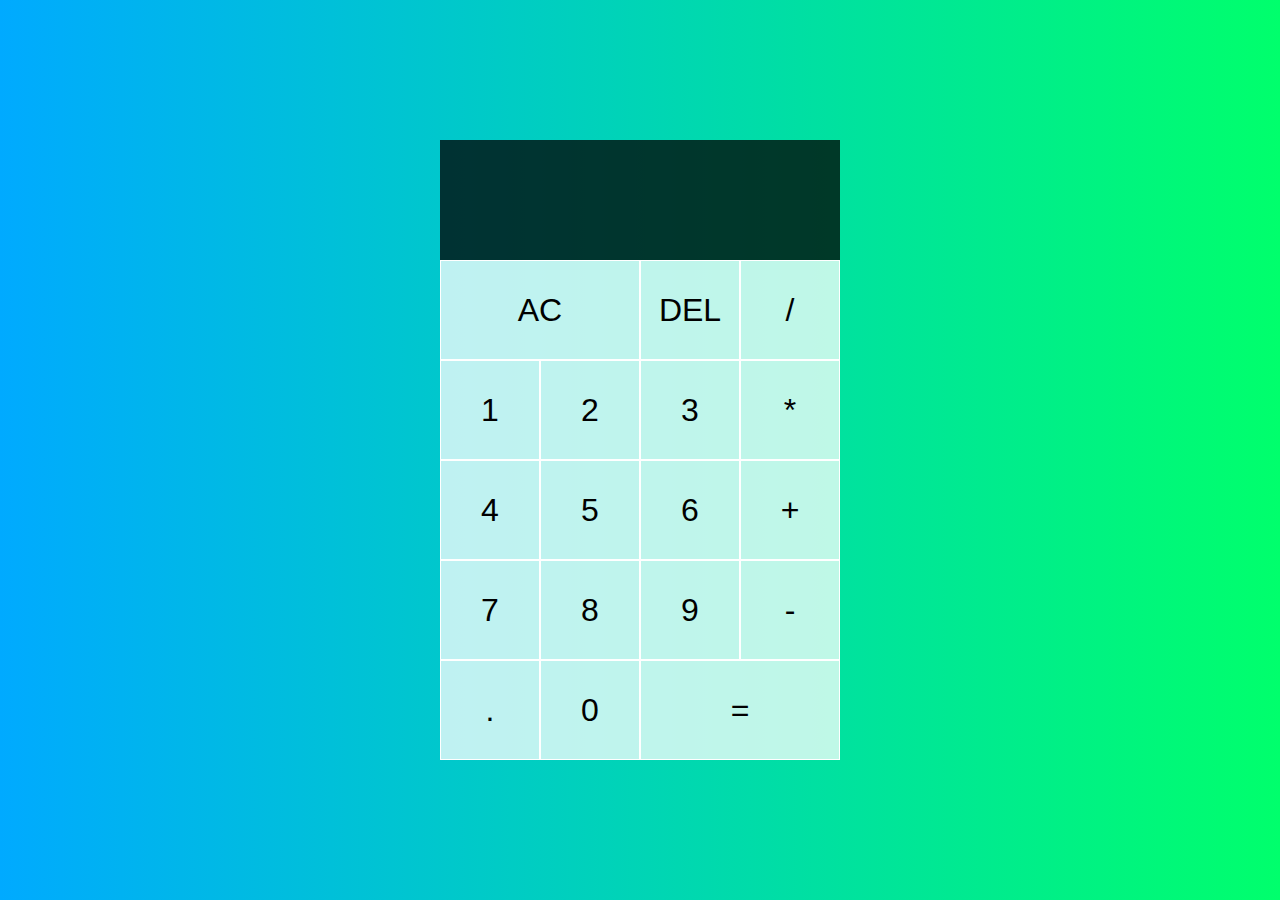
<file: index.html>
<!-- CALCULATOR -->
<!DOCTYPE html>
<html>

<head>
    <meta charset="utf-8">
    <meta name="viewport" content="width=device-width, initial-scale=1.0">
    <title>Calculator</title>
    <link rel="stylesheet" type="text/css" href="style.css">
    <script type="text/javascript" src="script.js" defer></script>
</head>

<body>
    <div class="calculator-grid">
        <div class="output">
            <div data-previous-operand class="previous-operand"></div>
            <div data-current-operand class="current-operand"></div>
        </div>
        <button data-all-clear class="span-two">AC</button>
        <button data-delete>DEL</button>
        <button data-operation>/</button>
        <button data-number>1</button>
        <button data-number>2</button>
        <button data-number>3</button>
        <button data-operation>*</button>
        <button data-number>4</button>
        <button data-number>5</button>
        <button data-number>6</button>
        <button data-operation>+</button>
        <button data-number>7</button>
        <button data-number>8</button>
        <button data-number>9</button>
        <button data-operation>-</button>
        <button data-number>.</button>
        <button data-number>0</button>
        <button data-equals class="span-two">=</button>
    </div>
</body>

</html>
</file>
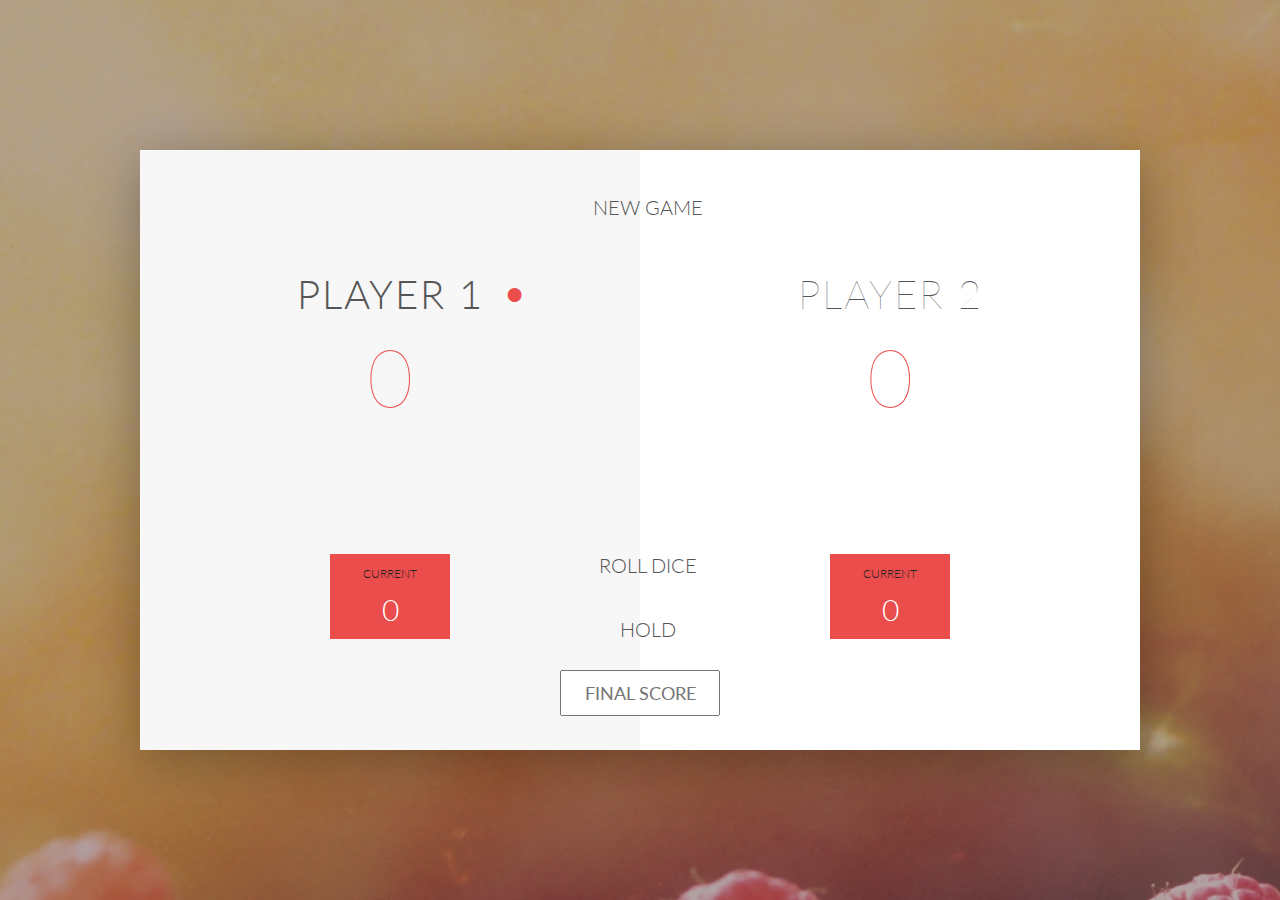
<file: pig game/index.html>
<!DOCTYPE html>
<html lang="en">
    <head>
        <meta charset="UTF-8">
        <link href="https://fonts.googleapis.com/css?family=Lato:100,300,600" rel="stylesheet" type="text/css">
        <link href="http://code.ionicframework.com/ionicons/2.0.1/css/ionicons.min.css" rel="stylesheet" type="text/css">
        <link type="text/css" rel="stylesheet" href="style.css">
        
        <title>Pig Game</title>
    </head>

    <body>
        <div class="wrapper clearfix">
            <div class="player-0-panel active">
                <div class="player-name" id="name-0"></div>
                <div class="player-score" id="score-0">43</div>
                <div class="player-current-box">
                    <div class="player-current-label">Current</div>
                    <div class="player-current-score" id="current-0">11</div>
                </div>
            </div>
            
            <div class="player-1-panel">
                <div class="player-name" id="name-1"></div>
                <div class="player-score" id="score-1">72</div>
                <div class="player-current-box">
                    <div class="player-current-label">Current</div>
                    <div class="player-current-score" id="current-1">0</div>
                </div>
            </div>
            
            <button class="btn-new"><i class="ion-ios-plus-outline"></i>New game</button>
            <button class="btn-roll"><i class="ion-ios-loop"></i>Roll dice</button>
            <button class="btn-hold"><i class="ion-ios-download-outline"></i>Hold</button>

            <input type="text" placeholder="Final score" class="final-score">

            <img src="dice-5.png" alt="Dice" class="dice" id="dice-1">
            <img src="dice-5.png" alt="Dice" class="dice" id="dice-2">

        </div>
        
<!--        <script src="app.js"></script>-->
            <script src="challange.js"></script>
    </body>
</html>
</file>
<file: style.css>
/* CALCULATOR */

*,
*::before,
*::after {
    box-sizing: border-box;
    font-family: Gotham Rounded, sans-serif;
    font-weight: normal;
}

body {
    padding: 0;
    margin: 0;
    background: linear-gradient(to right, #00AAFF, #00FF6C);
}

.calculator-grid {
    display: grid;
    justify-content: center;
    align-content: center;
    min-height: 100vh;
    grid-template-columns: repeat(4, 100px);
    grid-template-rows: minmax(120px, auto) repeat(5, 100px);
}

.calculator-grid>button {
    cursor: pointer;
    font-size: 2rem;
    border: 1px solid white;
    outline: none;
    background-color: rgba(255, 255, 255, .75);
}

.calculator-grid>button:hover {
    background-color: rgba(255, 255, 255, .9);
}

.span-two {
    grid-column: span 2;
}

.output {
    grid-column: 1 / -1;
    background-color: rgba(0, 0, 0, .75);
    display: flex;
    align-items: flex-end;
    justify-content: space-around;
    flex-direction: column;
    padding: 10px;
    word-wrap: break-word;
    word-break: break-all;
}

.output .previous-operand {
    color: red;
    font-size: 1.5rem;
}

.output .current-operand {
    color: white;
    font-size: 2.5rem;
}
</file>
<file: pig game/style.css>
/**********************************************
*** GENERAL
**********************************************/
.final-score {
    position: absolute;
    left: 50%;
    transform: translateX(-50%);
    top: 520px;
    color: #555;
    font-size: 18px;
    font-family: 'Lato', serif;
    text-align: center;
    padding: 10px;
    width: 160px;
    text-transform: uppercase;
}

.final-score:focus {
    outline: none;
}

#dice-1 {
    top: 120px;
}

#dice-2 {
    top: 250px;
}

* {
    margin: 0;
    padding: 0;
    box-sizing: border-box;
    
}

.clearfix::after {
    content: "";
    display: table;
    clear: both;
}

body {
    background-image: linear-gradient(rgba(62, 20, 20, 0.4), rgba(62, 20, 20, 0.4)), url(back.jpg);
    background-size: cover;
    background-position: center;
    font-family: Lato;
    font-weight: 300;
    position: relative;
    height: 100vh;
    color: #555;
}

.wrapper {
    width: 1000px;
    position: absolute;
    top: 50%;
    left: 50%;
    transform: translate(-50%, -50%);
    background-color: #fff;
    box-shadow: 0px 10px 50px rgba(0, 0, 0, 0.3);
    overflow: hidden;
}

.player-0-panel,
.player-1-panel {
    width: 50%;
    float: left;
    height: 600px;
    padding: 100px;
}



/**********************************************
*** PLAYERS
**********************************************/

.player-name {
    font-size: 40px;
    text-align: center;
    text-transform: uppercase;
    letter-spacing: 2px;
    font-weight: 100;
    margin-top: 20px;
    margin-bottom: 10px;
    position: relative;
}

.player-score {
    text-align: center;
    font-size: 80px;
    font-weight: 100;
    color: #EB4D4D;
    margin-bottom: 130px;
}

.active { background-color: #f7f7f7; }
.active .player-name { font-weight: 300; }

.active .player-name::after {
    content: "\2022";
    font-size: 47px;
    position: absolute;
    color: #EB4D4D;
    top: -7px;
    right: 10px;
    
}

.player-current-box {
    background-color: #EB4D4D;
    color: #fff;
    width: 40%;
    margin: 0 auto;
    padding: 12px;
    text-align: center;
}

.player-current-label {
    text-transform: uppercase;
    margin-bottom: 10px;
    font-size: 12px;
    color: #222;
}

.player-current-score {
    font-size: 30px;
}

button {
    position: absolute;
    width: 200px;
    left: 50%;
    transform: translateX(-50%);
    color: #555;
    background: none;
    border: none;
    font-family: Lato;
    font-size: 20px;
    text-transform: uppercase;
    cursor: pointer;
    font-weight: 300;
    transition: background-color 0.3s, color 0.3s;
}

button:hover { font-weight: 600; }
button:hover i { margin-right: 20px; }

button:focus {
    outline: none;
}

i {
    color: #EB4D4D;
    display: inline-block;
    margin-right: 15px;
    font-size: 32px;
    line-height: 1;
    vertical-align: text-top;
    margin-top: -4px;
    transition: margin 0.3s;
}

.btn-new { top: 45px;}
.btn-roll { top: 403px;}
.btn-hold { top: 467px;}

.dice {
    position: absolute;
    left: 50%;
    top: 178px;
    transform: translateX(-50%);
    height: 100px;
    box-shadow: 0px 10px 60px rgba(0, 0, 0, 0.10);
}

.winner { background-color: #f7f7f7; }
.winner .player-name { font-weight: 300; color: #EB4D4D; }
</file>
